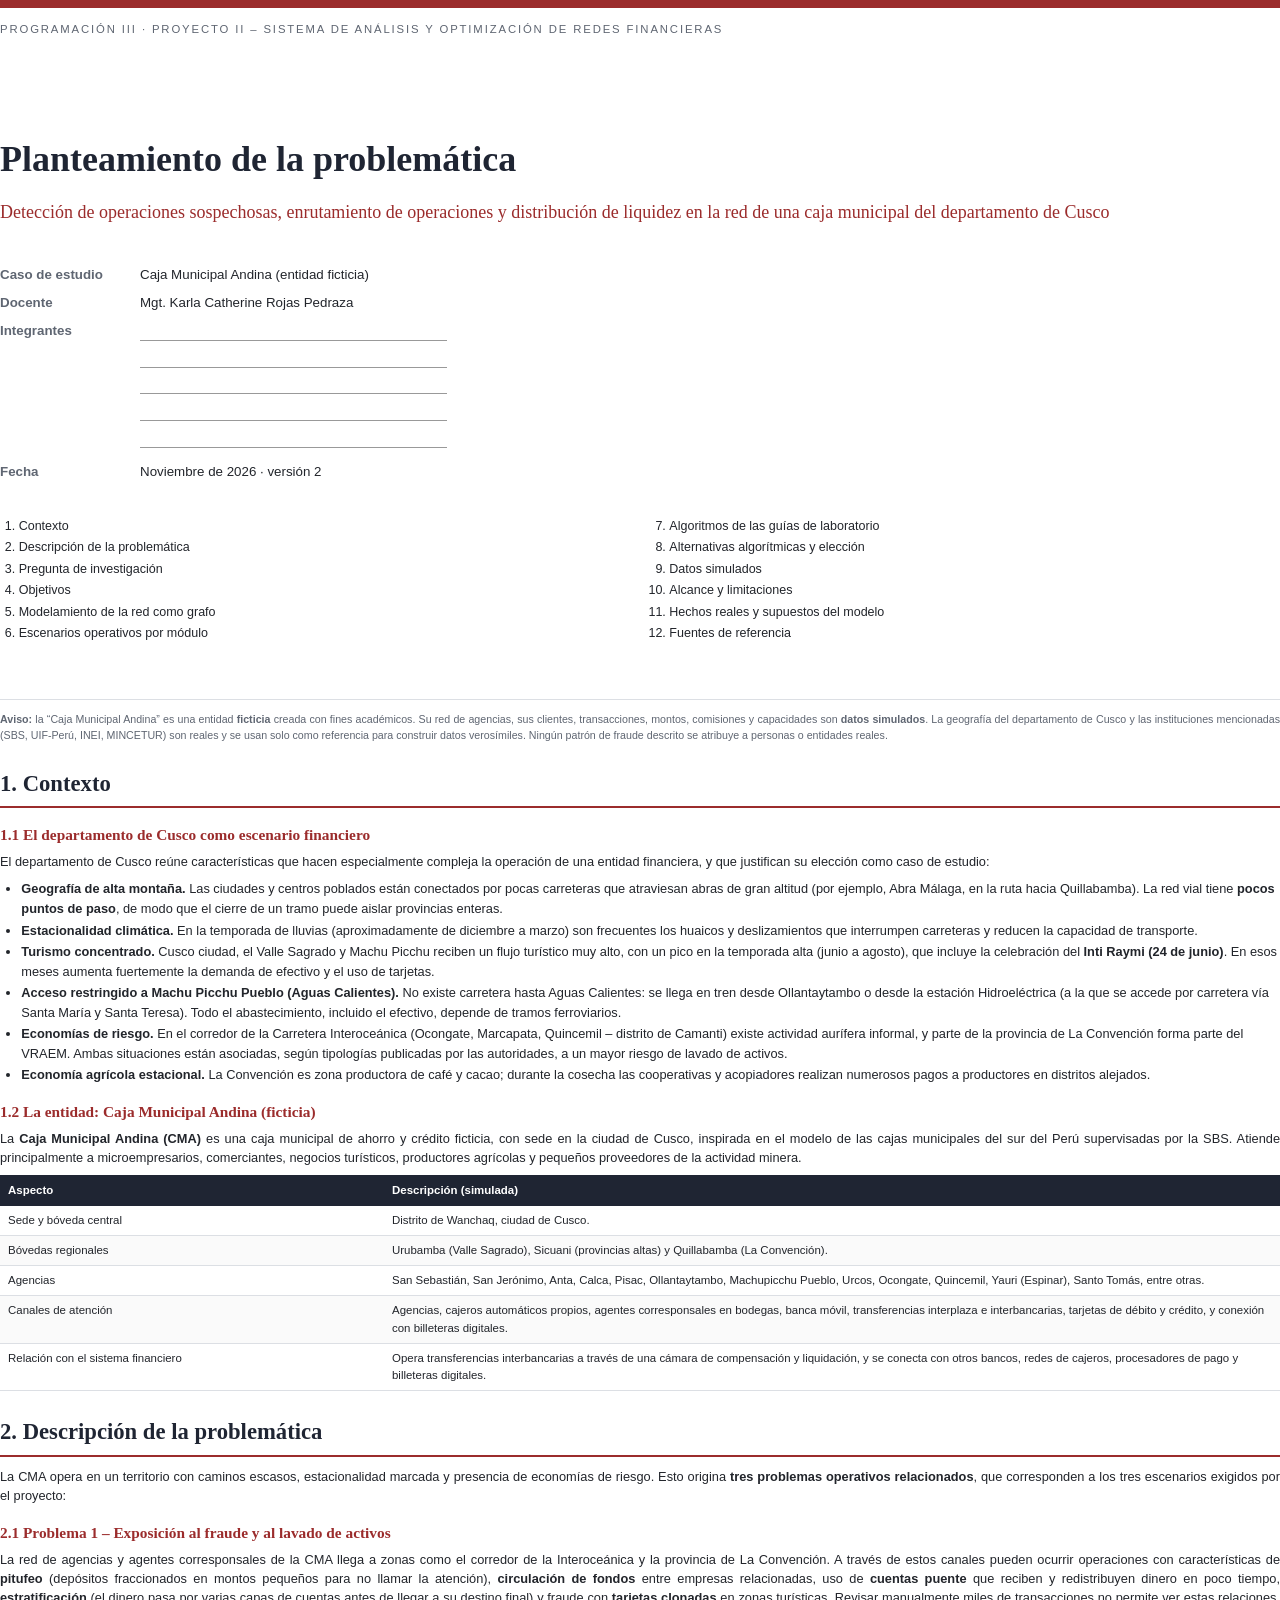
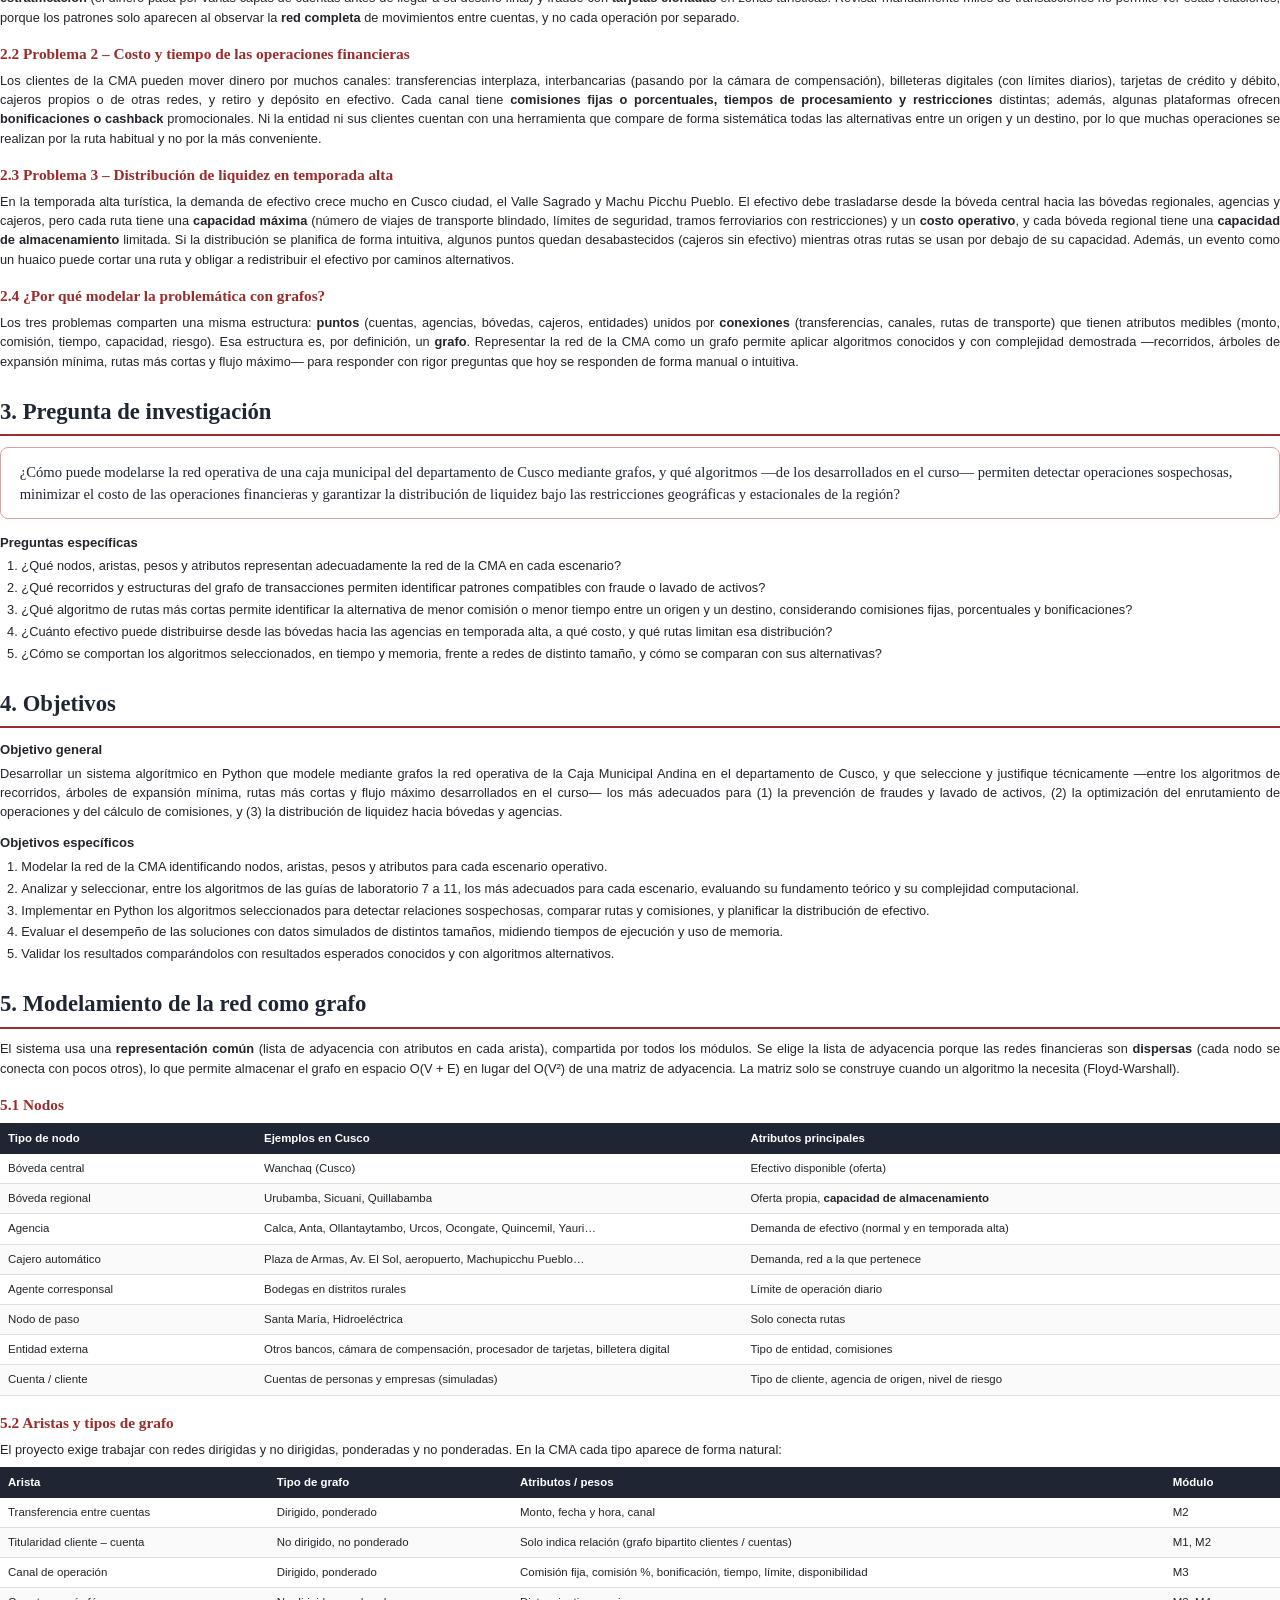
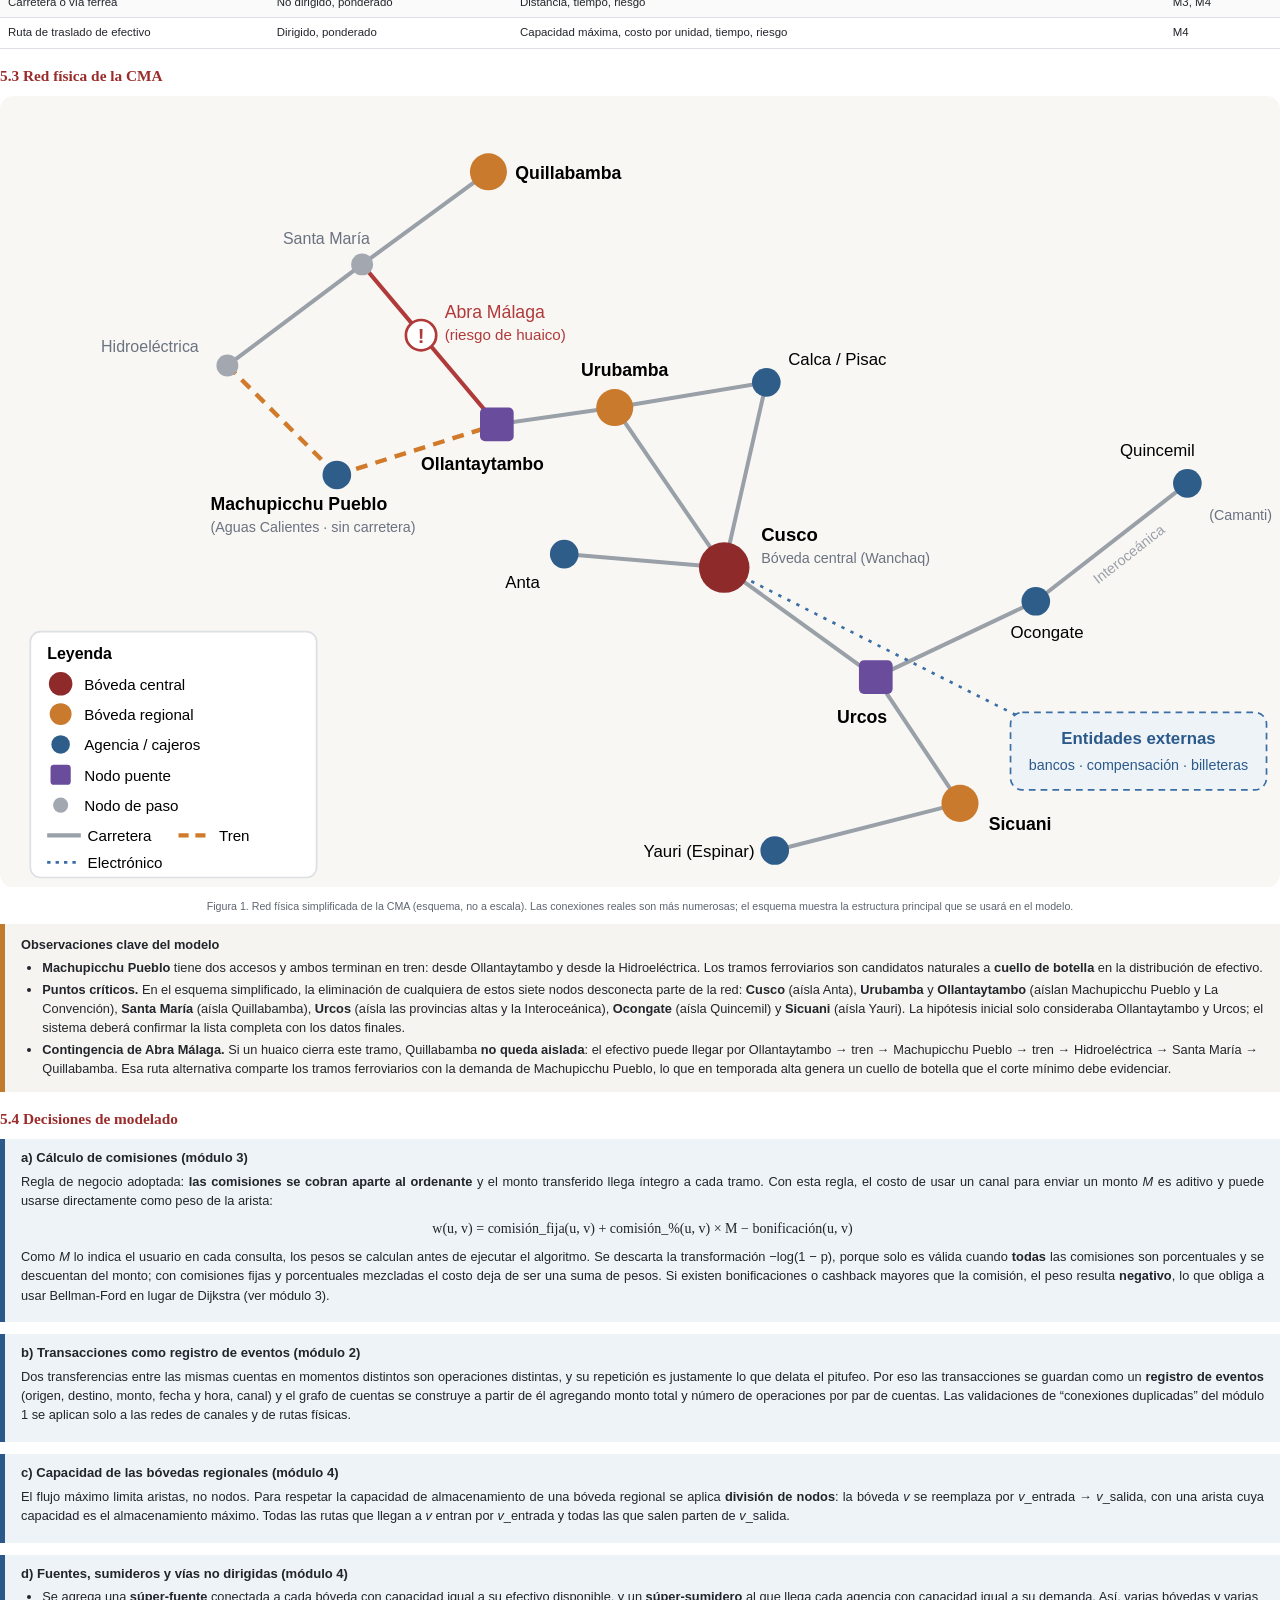
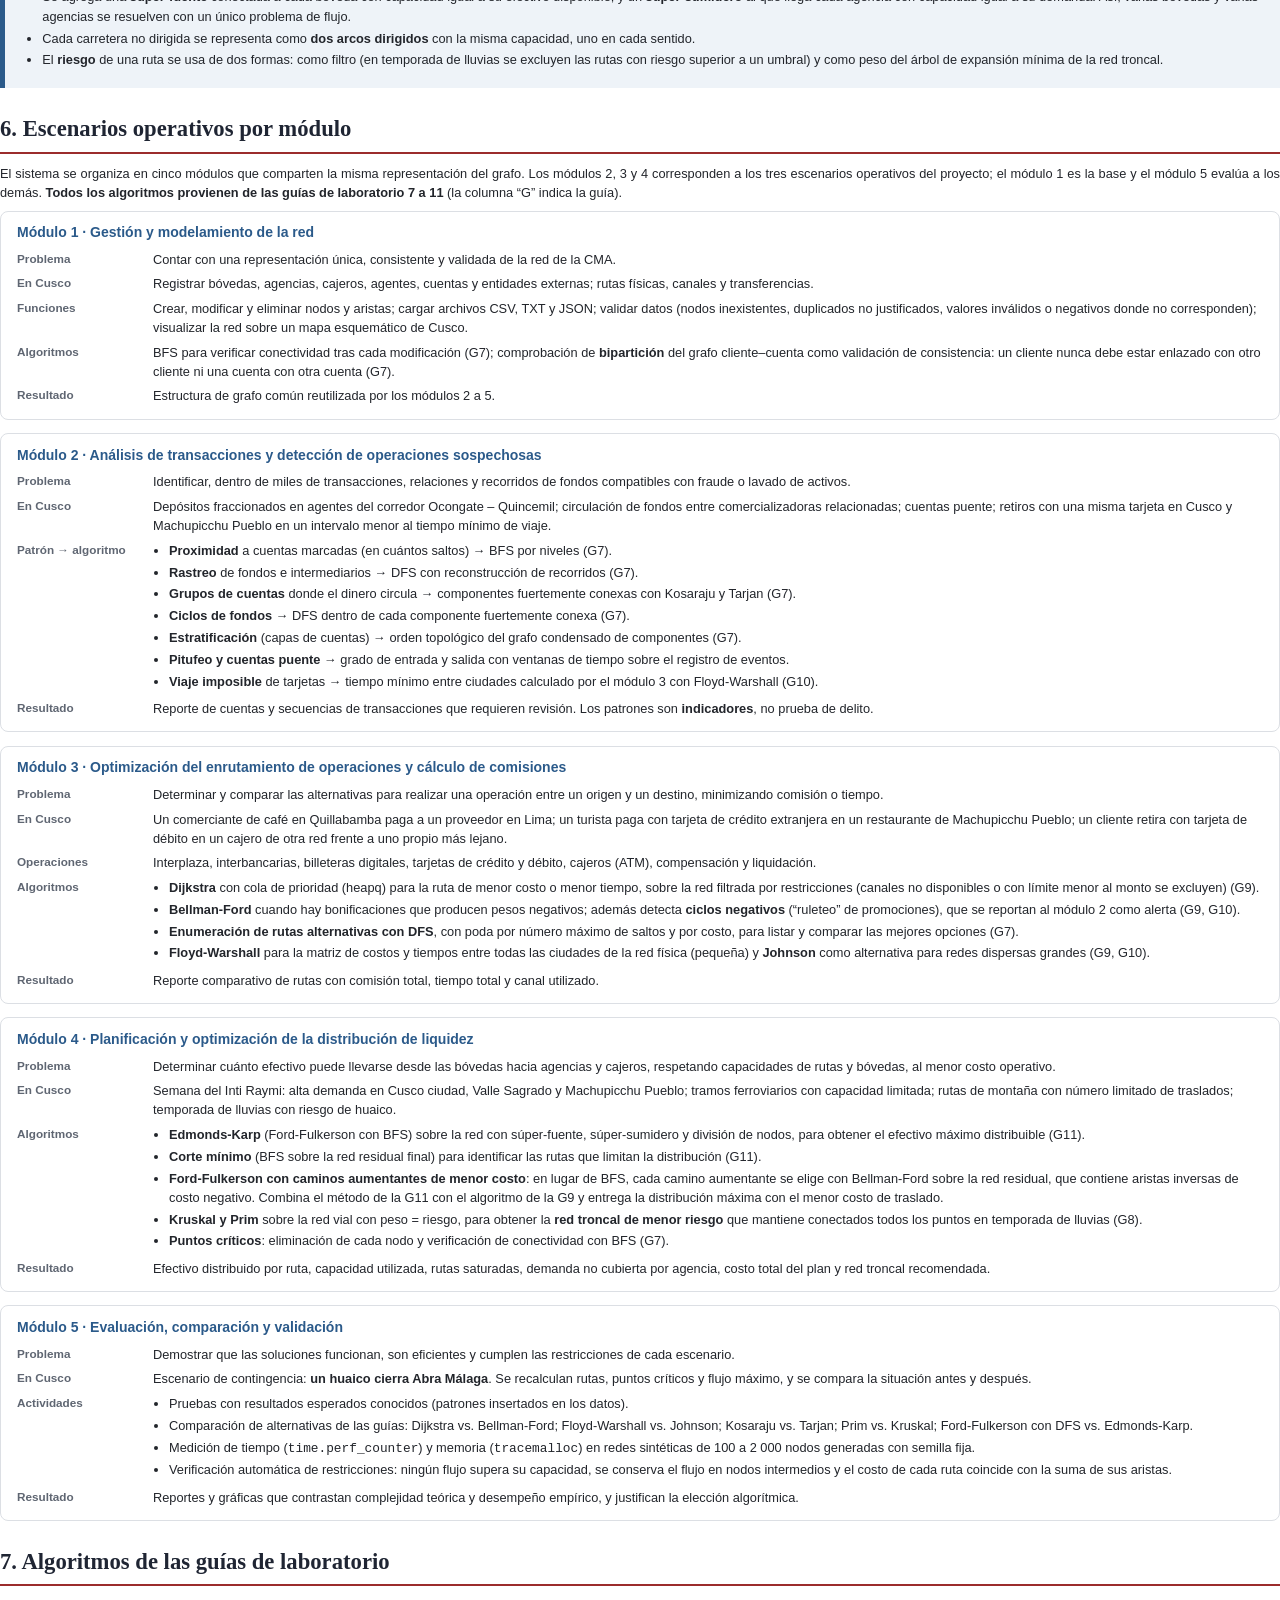
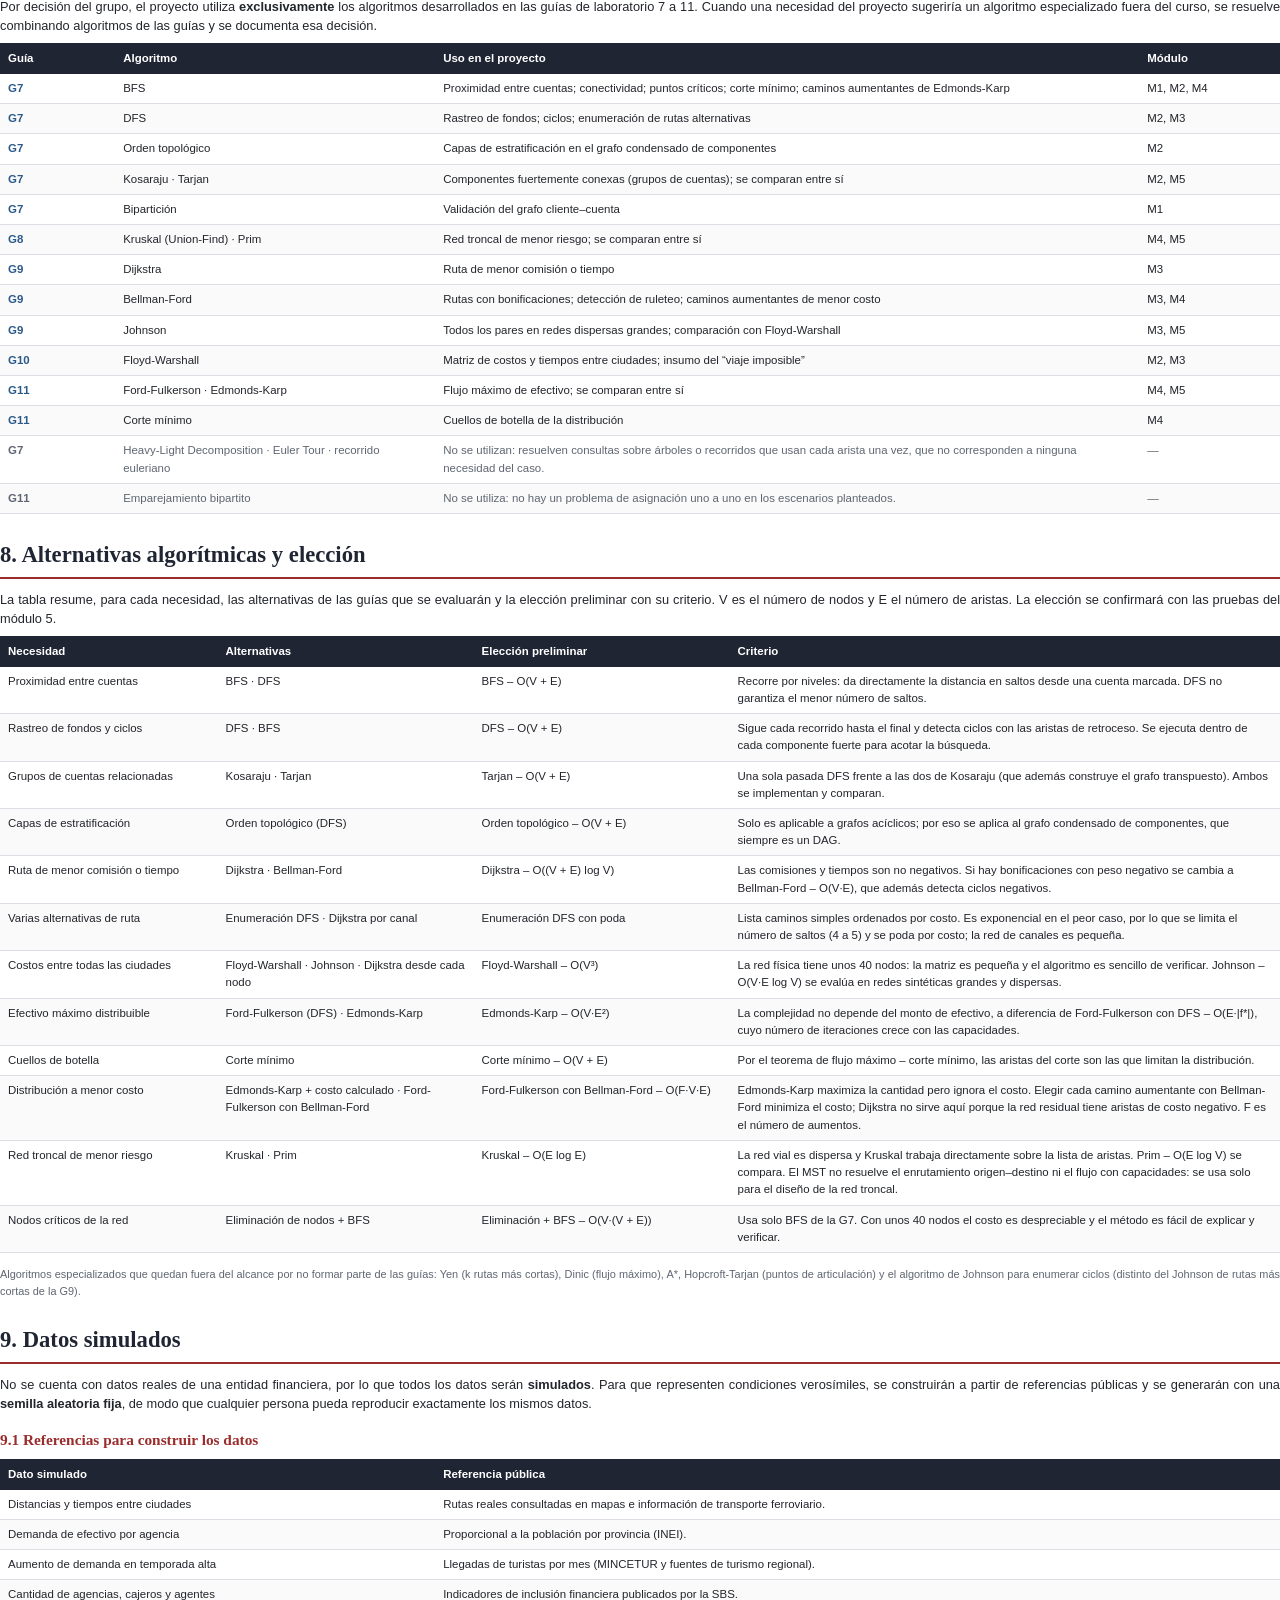
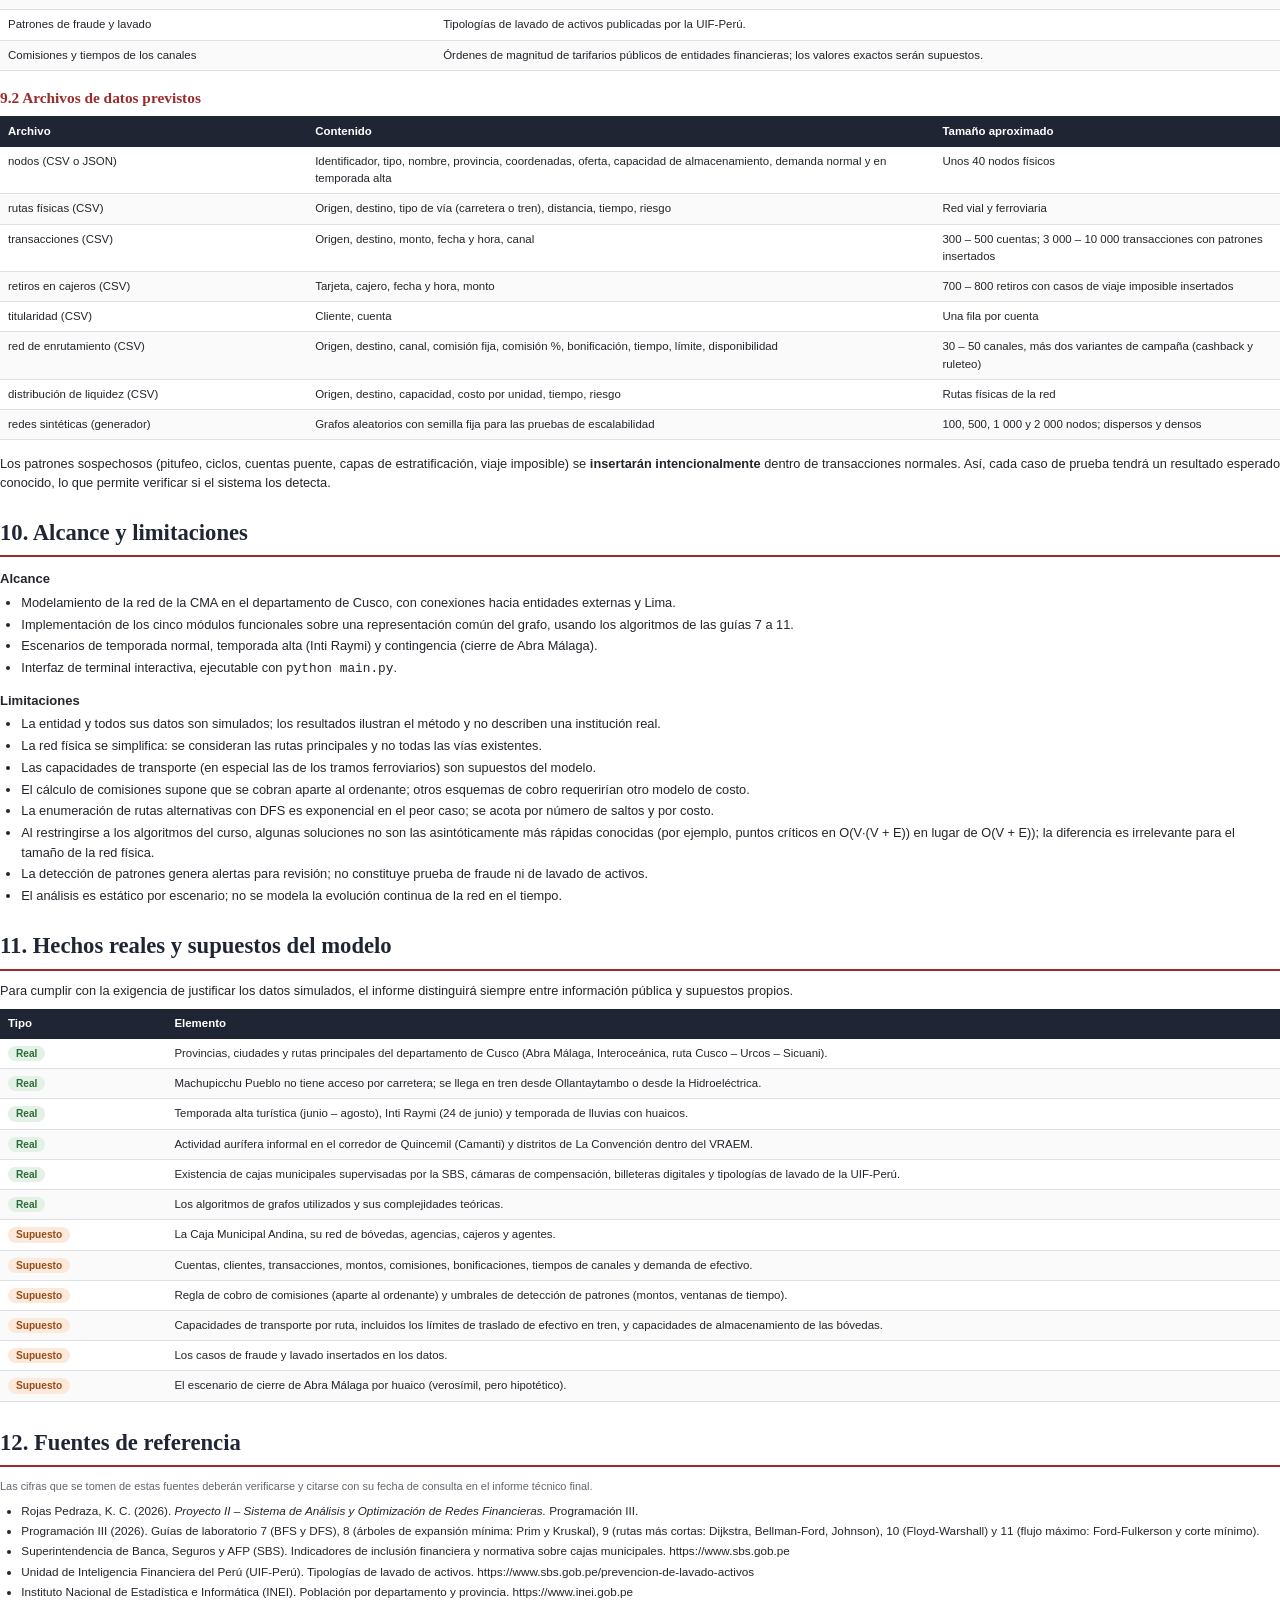
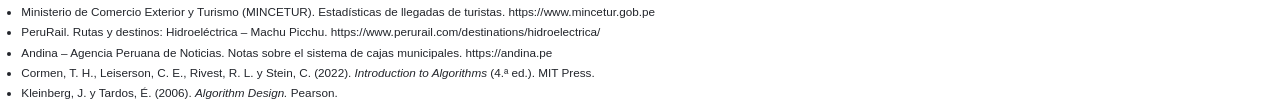
<file: docs/problematica/problematica.html>
<!DOCTYPE html>
<html lang="es">
<head>
<meta charset="utf-8">
<title>Planteamiento de la problemática – Caja Municipal Andina</title>
<style>
  @page {
    size: A4;
    margin: 20mm 18mm 18mm 18mm;
    @top-right {
      content: "Proyecto II – Redes Financieras · Caja Municipal Andina (ficticia)";
      font-family: "Segoe UI", Arial, sans-serif; font-size: 7.5pt; color: #8a8f98;
    }
    @bottom-center {
      content: counter(page);
      font-family: "Segoe UI", Arial, sans-serif; font-size: 8pt; color: #8a8f98;
    }
  }
  @page :first {
    @top-right { content: none; }
  }
  :root {
    --accent: #9b2c2c;
    --navy: #1f2533;
    --blue: #2b5a8a;
    --ink: #22252b;
    --muted: #5f6672;
    --line: #dcdfe4;
    --soft: #f6f4f0;
  }
  * { box-sizing: border-box; }
  html { -webkit-print-color-adjust: exact; print-color-adjust: exact; }
  body {
    font-family: "Segoe UI", Calibri, Arial, sans-serif;
    font-size: 9.6pt; line-height: 1.5; color: var(--ink); margin: 0;
  }
  h1, h2, h3 { font-family: Georgia, "Times New Roman", serif; color: var(--navy); }
  h2 {
    font-size: 17pt; margin: 18pt 0 8pt; padding-bottom: 4pt;
    border-bottom: 1.6pt solid var(--accent); break-after: avoid;
  }
  h3 { font-size: 11.5pt; color: var(--accent); margin: 12pt 0 4pt; break-after: avoid; }
  h4 { font-size: 9.8pt; margin: 9pt 0 3pt; break-after: avoid; }
  p { margin: 0 0 6pt; text-align: justify; }
  ul, ol { margin: 2pt 0 7pt; padding-left: 16pt; }
  li { margin-bottom: 2pt; }
  .page-break { break-before: page; }

  /* Portada */
  .cover-bar { height: 6pt; background: var(--accent); margin-bottom: 10pt; }
  .kicker { font-size: 8.5pt; letter-spacing: 1.4pt; color: var(--muted); text-transform: uppercase; }
  .cover-title { font-size: 27pt; margin: 70pt 0 10pt; color: var(--navy); }
  .cover-sub { font-family: Georgia, serif; font-size: 13.5pt; color: var(--accent); line-height: 1.45; margin-bottom: 30pt; }
  .meta { display: grid; grid-template-columns: 105pt 1fr; row-gap: 6pt; font-size: 10pt; margin-bottom: 26pt; }
  .meta .k { color: var(--muted); font-weight: 600; }
  .blank { border-bottom: 0.8pt solid #999; height: 15pt; width: 230pt; margin-bottom: 5pt; }
  .toc { columns: 2; column-gap: 30pt; font-size: 9.4pt; margin: 0; padding-left: 14pt; }
  .toc li { break-inside: avoid; }
  .notice {
    margin-top: 40pt; border-top: 0.8pt solid var(--line); padding-top: 8pt;
    font-size: 8pt; color: var(--muted); text-align: justify;
  }

  /* Tablas */
  table { width: 100%; border-collapse: collapse; margin: 5pt 0 10pt; font-size: 8.6pt; }
  thead { display: table-header-group; }
  th { background: var(--navy); color: #fff; text-align: left; font-weight: 600; padding: 5pt 6pt; }
  td { padding: 4.5pt 6pt; border-bottom: 0.6pt solid var(--line); vertical-align: top; }
  tr { break-inside: avoid; }
  tbody tr:nth-child(even) td { background: #fafafa; }
  .tag { display: inline-block; padding: 0 6pt; border-radius: 8pt; font-size: 7.6pt; font-weight: 600; }
  .real { background: #e3f1e6; color: #2f6b3a; }
  .sup  { background: #fbe9dc; color: #9a4b16; }
  .g { font-weight: 600; color: var(--blue); white-space: nowrap; }
  .no { color: var(--muted); }

  /* Recuadros */
  .question {
    border: 1pt solid #d9a3a3; border-radius: 6pt; padding: 10pt 14pt; margin: 6pt 0 10pt;
    font-family: Georgia, serif; font-size: 11pt; color: var(--navy); line-height: 1.5;
    break-inside: avoid;
  }
  .refs { font-size: 8.8pt; }
  .callout {
    background: var(--soft); border-left: 4pt solid #c27a2c; padding: 8pt 12pt; margin: 8pt 0 10pt;
    break-inside: avoid;
  }
  .callout p:last-child, .callout ul:last-child { margin-bottom: 0; }
  .callout-title { font-weight: 700; margin-bottom: 3pt; }
  .rule {
    background: #eef3f8; border-left: 4pt solid var(--blue); padding: 7pt 12pt; margin: 6pt 0 9pt;
    break-inside: avoid;
  }
  .formula {
    font-family: Cambria, Georgia, serif; font-size: 10.5pt; text-align: center; margin: 4pt 0 6pt;
  }
  .card {
    border: 0.8pt solid var(--line); border-radius: 6pt; padding: 8pt 12pt 6pt; margin: 0 0 10pt;
    break-inside: avoid;
  }
  .card h4 { color: var(--blue); font-size: 10.5pt; margin: 0 0 5pt; }
  .card .row { display: grid; grid-template-columns: 92pt 1fr; column-gap: 10pt; margin-bottom: 4pt; }
  .card .row > div:first-child { color: var(--muted); font-weight: 600; font-size: 8.8pt; }
  .card ul { margin: 0; padding-left: 12pt; }
  figure { margin: 6pt 0 8pt; break-inside: avoid; }
  figcaption { font-size: 8pt; color: var(--muted); text-align: center; margin-top: 4pt; }
  .small { font-size: 8.2pt; color: var(--muted); }
</style>
</head>
<body>

<!-- ====================== PORTADA ====================== -->
<div class="cover-bar"></div>
<div class="kicker">Programación III · Proyecto II – Sistema de Análisis y Optimización de Redes Financieras</div>

<h1 class="cover-title">Planteamiento de la problemática</h1>
<div class="cover-sub">Detección de operaciones sospechosas, enrutamiento de operaciones y distribución de liquidez en la red de una caja municipal del departamento de Cusco</div>

<div class="meta">
  <div class="k">Caso de estudio</div><div>Caja Municipal Andina (entidad ficticia)</div>
  <div class="k">Docente</div><div>Mgt. Karla Catherine Rojas Pedraza</div>
  <div class="k">Integrantes</div>
  <div><div class="blank"></div><div class="blank"></div><div class="blank"></div><div class="blank"></div><div class="blank"></div></div>
  <div class="k">Fecha</div><div>Noviembre de 2026 · versión 2</div>
</div>

<ol class="toc">
  <li>Contexto</li>
  <li>Descripción de la problemática</li>
  <li>Pregunta de investigación</li>
  <li>Objetivos</li>
  <li>Modelamiento de la red como grafo</li>
  <li>Escenarios operativos por módulo</li>
  <li>Algoritmos de las guías de laboratorio</li>
  <li>Alternativas algorítmicas y elección</li>
  <li>Datos simulados</li>
  <li>Alcance y limitaciones</li>
  <li>Hechos reales y supuestos del modelo</li>
  <li>Fuentes de referencia</li>
</ol>

<div class="notice">
  <b>Aviso:</b> la “Caja Municipal Andina” es una entidad <b>ficticia</b> creada con fines académicos. Su red de agencias, sus clientes, transacciones, montos, comisiones y capacidades son <b>datos simulados</b>. La geografía del departamento de Cusco y las instituciones mencionadas (SBS, UIF-Perú, INEI, MINCETUR) son reales y se usan solo como referencia para construir datos verosímiles. Ningún patrón de fraude descrito se atribuye a personas o entidades reales.
</div>

<!-- ====================== 1. CONTEXTO ====================== -->
<h2 class="page-break">1. Contexto</h2>
<h3>1.1 El departamento de Cusco como escenario financiero</h3>
<p>El departamento de Cusco reúne características que hacen especialmente compleja la operación de una entidad financiera, y que justifican su elección como caso de estudio:</p>
<ul>
  <li><b>Geografía de alta montaña.</b> Las ciudades y centros poblados están conectados por pocas carreteras que atraviesan abras de gran altitud (por ejemplo, Abra Málaga, en la ruta hacia Quillabamba). La red vial tiene <b>pocos puntos de paso</b>, de modo que el cierre de un tramo puede aislar provincias enteras.</li>
  <li><b>Estacionalidad climática.</b> En la temporada de lluvias (aproximadamente de diciembre a marzo) son frecuentes los huaicos y deslizamientos que interrumpen carreteras y reducen la capacidad de transporte.</li>
  <li><b>Turismo concentrado.</b> Cusco ciudad, el Valle Sagrado y Machu Picchu reciben un flujo turístico muy alto, con un pico en la temporada alta (junio a agosto), que incluye la celebración del <b>Inti Raymi (24 de junio)</b>. En esos meses aumenta fuertemente la demanda de efectivo y el uso de tarjetas.</li>
  <li><b>Acceso restringido a Machu Picchu Pueblo (Aguas Calientes).</b> No existe carretera hasta Aguas Calientes: se llega en tren desde Ollantaytambo o desde la estación Hidroeléctrica (a la que se accede por carretera vía Santa María y Santa Teresa). Todo el abastecimiento, incluido el efectivo, depende de tramos ferroviarios.</li>
  <li><b>Economías de riesgo.</b> En el corredor de la Carretera Interoceánica (Ocongate, Marcapata, Quincemil – distrito de Camanti) existe actividad aurífera informal, y parte de la provincia de La Convención forma parte del VRAEM. Ambas situaciones están asociadas, según tipologías publicadas por las autoridades, a un mayor riesgo de lavado de activos.</li>
  <li><b>Economía agrícola estacional.</b> La Convención es zona productora de café y cacao; durante la cosecha las cooperativas y acopiadores realizan numerosos pagos a productores en distritos alejados.</li>
</ul>

<h3>1.2 La entidad: Caja Municipal Andina (ficticia)</h3>
<p>La <b>Caja Municipal Andina (CMA)</b> es una caja municipal de ahorro y crédito ficticia, con sede en la ciudad de Cusco, inspirada en el modelo de las cajas municipales del sur del Perú supervisadas por la SBS. Atiende principalmente a microempresarios, comerciantes, negocios turísticos, productores agrícolas y pequeños proveedores de la actividad minera.</p>
<table>
  <thead><tr><th style="width:30%">Aspecto</th><th>Descripción (simulada)</th></tr></thead>
  <tbody>
    <tr><td>Sede y bóveda central</td><td>Distrito de Wanchaq, ciudad de Cusco.</td></tr>
    <tr><td>Bóvedas regionales</td><td>Urubamba (Valle Sagrado), Sicuani (provincias altas) y Quillabamba (La Convención).</td></tr>
    <tr><td>Agencias</td><td>San Sebastián, San Jerónimo, Anta, Calca, Pisac, Ollantaytambo, Machupicchu Pueblo, Urcos, Ocongate, Quincemil, Yauri (Espinar), Santo Tomás, entre otras.</td></tr>
    <tr><td>Canales de atención</td><td>Agencias, cajeros automáticos propios, agentes corresponsales en bodegas, banca móvil, transferencias interplaza e interbancarias, tarjetas de débito y crédito, y conexión con billeteras digitales.</td></tr>
    <tr><td>Relación con el sistema financiero</td><td>Opera transferencias interbancarias a través de una cámara de compensación y liquidación, y se conecta con otros bancos, redes de cajeros, procesadores de pago y billeteras digitales.</td></tr>
  </tbody>
</table>

<!-- ====================== 2. PROBLEMÁTICA ====================== -->
<h2>2. Descripción de la problemática</h2>
<p>La CMA opera en un territorio con caminos escasos, estacionalidad marcada y presencia de economías de riesgo. Esto origina <b>tres problemas operativos relacionados</b>, que corresponden a los tres escenarios exigidos por el proyecto:</p>

<h3>2.1 Problema 1 – Exposición al fraude y al lavado de activos</h3>
<p>La red de agencias y agentes corresponsales de la CMA llega a zonas como el corredor de la Interoceánica y la provincia de La Convención. A través de estos canales pueden ocurrir operaciones con características de <b>pitufeo</b> (depósitos fraccionados en montos pequeños para no llamar la atención), <b>circulación de fondos</b> entre empresas relacionadas, uso de <b>cuentas puente</b> que reciben y redistribuyen dinero en poco tiempo, <b>estratificación</b> (el dinero pasa por varias capas de cuentas antes de llegar a su destino final) y fraude con <b>tarjetas clonadas</b> en zonas turísticas. Revisar manualmente miles de transacciones no permite ver estas relaciones, porque los patrones solo aparecen al observar la <b>red completa</b> de movimientos entre cuentas, y no cada operación por separado.</p>

<h3>2.2 Problema 2 – Costo y tiempo de las operaciones financieras</h3>
<p>Los clientes de la CMA pueden mover dinero por muchos canales: transferencias interplaza, interbancarias (pasando por la cámara de compensación), billeteras digitales (con límites diarios), tarjetas de crédito y débito, cajeros propios o de otras redes, y retiro y depósito en efectivo. Cada canal tiene <b>comisiones fijas o porcentuales, tiempos de procesamiento y restricciones</b> distintas; además, algunas plataformas ofrecen <b>bonificaciones o cashback</b> promocionales. Ni la entidad ni sus clientes cuentan con una herramienta que compare de forma sistemática todas las alternativas entre un origen y un destino, por lo que muchas operaciones se realizan por la ruta habitual y no por la más conveniente.</p>

<h3>2.3 Problema 3 – Distribución de liquidez en temporada alta</h3>
<p>En la temporada alta turística, la demanda de efectivo crece mucho en Cusco ciudad, el Valle Sagrado y Machu Picchu Pueblo. El efectivo debe trasladarse desde la bóveda central hacia las bóvedas regionales, agencias y cajeros, pero cada ruta tiene una <b>capacidad máxima</b> (número de viajes de transporte blindado, límites de seguridad, tramos ferroviarios con restricciones) y un <b>costo operativo</b>, y cada bóveda regional tiene una <b>capacidad de almacenamiento</b> limitada. Si la distribución se planifica de forma intuitiva, algunos puntos quedan desabastecidos (cajeros sin efectivo) mientras otras rutas se usan por debajo de su capacidad. Además, un evento como un huaico puede cortar una ruta y obligar a redistribuir el efectivo por caminos alternativos.</p>

<h3>2.4 ¿Por qué modelar la problemática con grafos?</h3>
<p>Los tres problemas comparten una misma estructura: <b>puntos</b> (cuentas, agencias, bóvedas, cajeros, entidades) unidos por <b>conexiones</b> (transferencias, canales, rutas de transporte) que tienen atributos medibles (monto, comisión, tiempo, capacidad, riesgo). Esa estructura es, por definición, un <b>grafo</b>. Representar la red de la CMA como un grafo permite aplicar algoritmos conocidos y con complejidad demostrada —recorridos, árboles de expansión mínima, rutas más cortas y flujo máximo— para responder con rigor preguntas que hoy se responden de forma manual o intuitiva.</p>

<!-- ====================== 3. PREGUNTA ====================== -->
<h2>3. Pregunta de investigación</h2>
<div class="question">¿Cómo puede modelarse la red operativa de una caja municipal del departamento de Cusco mediante grafos, y qué algoritmos —de los desarrollados en el curso— permiten detectar operaciones sospechosas, minimizar el costo de las operaciones financieras y garantizar la distribución de liquidez bajo las restricciones geográficas y estacionales de la región?</div>
<h4>Preguntas específicas</h4>
<ol>
  <li>¿Qué nodos, aristas, pesos y atributos representan adecuadamente la red de la CMA en cada escenario?</li>
  <li>¿Qué recorridos y estructuras del grafo de transacciones permiten identificar patrones compatibles con fraude o lavado de activos?</li>
  <li>¿Qué algoritmo de rutas más cortas permite identificar la alternativa de menor comisión o menor tiempo entre un origen y un destino, considerando comisiones fijas, porcentuales y bonificaciones?</li>
  <li>¿Cuánto efectivo puede distribuirse desde las bóvedas hacia las agencias en temporada alta, a qué costo, y qué rutas limitan esa distribución?</li>
  <li>¿Cómo se comportan los algoritmos seleccionados, en tiempo y memoria, frente a redes de distinto tamaño, y cómo se comparan con sus alternativas?</li>
</ol>

<!-- ====================== 4. OBJETIVOS ====================== -->
<h2>4. Objetivos</h2>
<h4>Objetivo general</h4>
<p>Desarrollar un sistema algorítmico en Python que modele mediante grafos la red operativa de la Caja Municipal Andina en el departamento de Cusco, y que seleccione y justifique técnicamente —entre los algoritmos de recorridos, árboles de expansión mínima, rutas más cortas y flujo máximo desarrollados en el curso— los más adecuados para (1) la prevención de fraudes y lavado de activos, (2) la optimización del enrutamiento de operaciones y del cálculo de comisiones, y (3) la distribución de liquidez hacia bóvedas y agencias.</p>
<h4>Objetivos específicos</h4>
<ol>
  <li>Modelar la red de la CMA identificando nodos, aristas, pesos y atributos para cada escenario operativo.</li>
  <li>Analizar y seleccionar, entre los algoritmos de las guías de laboratorio 7 a 11, los más adecuados para cada escenario, evaluando su fundamento teórico y su complejidad computacional.</li>
  <li>Implementar en Python los algoritmos seleccionados para detectar relaciones sospechosas, comparar rutas y comisiones, y planificar la distribución de efectivo.</li>
  <li>Evaluar el desempeño de las soluciones con datos simulados de distintos tamaños, midiendo tiempos de ejecución y uso de memoria.</li>
  <li>Validar los resultados comparándolos con resultados esperados conocidos y con algoritmos alternativos.</li>
</ol>

<!-- ====================== 5. MODELAMIENTO ====================== -->
<h2>5. Modelamiento de la red como grafo</h2>
<p>El sistema usa una <b>representación común</b> (lista de adyacencia con atributos en cada arista), compartida por todos los módulos. Se elige la lista de adyacencia porque las redes financieras son <b>dispersas</b> (cada nodo se conecta con pocos otros), lo que permite almacenar el grafo en espacio O(V + E) en lugar del O(V²) de una matriz de adyacencia. La matriz solo se construye cuando un algoritmo la necesita (Floyd-Warshall).</p>

<h3>5.1 Nodos</h3>
<table>
  <thead><tr><th style="width:20%">Tipo de nodo</th><th style="width:38%">Ejemplos en Cusco</th><th>Atributos principales</th></tr></thead>
  <tbody>
    <tr><td>Bóveda central</td><td>Wanchaq (Cusco)</td><td>Efectivo disponible (oferta)</td></tr>
    <tr><td>Bóveda regional</td><td>Urubamba, Sicuani, Quillabamba</td><td>Oferta propia, <b>capacidad de almacenamiento</b></td></tr>
    <tr><td>Agencia</td><td>Calca, Anta, Ollantaytambo, Urcos, Ocongate, Quincemil, Yauri…</td><td>Demanda de efectivo (normal y en temporada alta)</td></tr>
    <tr><td>Cajero automático</td><td>Plaza de Armas, Av. El Sol, aeropuerto, Machupicchu Pueblo…</td><td>Demanda, red a la que pertenece</td></tr>
    <tr><td>Agente corresponsal</td><td>Bodegas en distritos rurales</td><td>Límite de operación diario</td></tr>
    <tr><td>Nodo de paso</td><td>Santa María, Hidroeléctrica</td><td>Solo conecta rutas</td></tr>
    <tr><td>Entidad externa</td><td>Otros bancos, cámara de compensación, procesador de tarjetas, billetera digital</td><td>Tipo de entidad, comisiones</td></tr>
    <tr><td>Cuenta / cliente</td><td>Cuentas de personas y empresas (simuladas)</td><td>Tipo de cliente, agencia de origen, nivel de riesgo</td></tr>
  </tbody>
</table>

<h3>5.2 Aristas y tipos de grafo</h3>
<p>El proyecto exige trabajar con redes dirigidas y no dirigidas, ponderadas y no ponderadas. En la CMA cada tipo aparece de forma natural:</p>
<table>
  <thead><tr><th style="width:21%">Arista</th><th style="width:19%">Tipo de grafo</th><th>Atributos / pesos</th><th style="width:9%">Módulo</th></tr></thead>
  <tbody>
    <tr><td>Transferencia entre cuentas</td><td>Dirigido, ponderado</td><td>Monto, fecha y hora, canal</td><td>M2</td></tr>
    <tr><td>Titularidad cliente – cuenta</td><td>No dirigido, no ponderado</td><td>Solo indica relación (grafo bipartito clientes / cuentas)</td><td>M1, M2</td></tr>
    <tr><td>Canal de operación</td><td>Dirigido, ponderado</td><td>Comisión fija, comisión %, bonificación, tiempo, límite, disponibilidad</td><td>M3</td></tr>
    <tr><td>Carretera o vía férrea</td><td>No dirigido, ponderado</td><td>Distancia, tiempo, riesgo</td><td>M3, M4</td></tr>
    <tr><td>Ruta de traslado de efectivo</td><td>Dirigido, ponderado</td><td>Capacidad máxima, costo por unidad, tiempo, riesgo</td><td>M4</td></tr>
  </tbody>
</table>

<h3>5.3 Red física de la CMA</h3>
<figure>
<svg viewBox="0 0 760 470" width="100%" xmlns="http://www.w3.org/2000/svg" font-family="Segoe UI, Arial, sans-serif">
  <rect x="0" y="0" width="760" height="470" rx="8" fill="#f8f7f4"/>
  <!-- carreteras -->
  <g stroke="#9aa0a8" stroke-width="2.4" fill="none">
    <line x1="290" y1="45" x2="215" y2="100"/>   <!-- Quillabamba - Santa María -->
    <line x1="215" y1="100" x2="135" y2="160"/>  <!-- Santa María - Hidroeléctrica -->
    <line x1="295" y1="195" x2="365" y2="185"/>  <!-- Ollantaytambo - Urubamba -->
    <line x1="365" y1="185" x2="455" y2="170"/>  <!-- Urubamba - Calca -->
    <line x1="365" y1="185" x2="430" y2="280"/>  <!-- Urubamba - Cusco -->
    <line x1="455" y1="170" x2="430" y2="280"/>  <!-- Calca - Cusco -->
    <line x1="430" y1="280" x2="335" y2="272"/>  <!-- Cusco - Anta -->
    <line x1="430" y1="280" x2="520" y2="345"/>  <!-- Cusco - Urcos -->
    <line x1="520" y1="345" x2="615" y2="300"/>  <!-- Urcos - Ocongate -->
    <line x1="615" y1="300" x2="705" y2="230"/>  <!-- Ocongate - Quincemil -->
    <line x1="520" y1="345" x2="570" y2="420"/>  <!-- Urcos - Sicuani -->
    <line x1="570" y1="420" x2="460" y2="448"/>  <!-- Sicuani - Yauri -->
  </g>
  <!-- Abra Málaga -->
  <line x1="215" y1="100" x2="295" y2="195" stroke="#b03a3a" stroke-width="2.4"/>
  <circle cx="250" cy="142" r="9" fill="#fff" stroke="#b03a3a" stroke-width="1.6"/>
  <text x="250" y="146.5" text-anchor="middle" font-size="12" font-weight="700" fill="#b03a3a">!</text>
  <text x="264" y="132" font-size="10.5" fill="#b03a3a">Abra Málaga</text>
  <text x="264" y="145" font-size="9" fill="#b03a3a">(riesgo de huaico)</text>
  <!-- tren -->
  <g stroke="#d07a2a" stroke-width="2.6" stroke-dasharray="7 5" fill="none">
    <line x1="135" y1="160" x2="200" y2="225"/>  <!-- Hidroeléctrica - MP -->
    <line x1="200" y1="225" x2="295" y2="195"/>  <!-- MP - Ollantaytambo -->
  </g>
  <!-- electrónico -->
  <line x1="430" y1="280" x2="612" y2="372" stroke="#3a6ea5" stroke-width="1.6" stroke-dasharray="2 4"/>
  <rect x="600" y="366" width="152" height="46" rx="7" fill="#eef3f8" stroke="#3a6ea5" stroke-dasharray="4 3"/>
  <text x="676" y="385" text-anchor="middle" font-size="10" font-weight="600" fill="#2b5a8a">Entidades externas</text>
  <text x="676" y="400" text-anchor="middle" font-size="8.5" fill="#2b5a8a">bancos · compensación · billeteras</text>

  <!-- nodos de paso -->
  <circle cx="215" cy="100" r="6.5" fill="#a3a8b0"/>
  <text x="168" y="88" font-size="9.5" fill="#6b7280">Santa María</text>
  <circle cx="135" cy="160" r="6.5" fill="#a3a8b0"/>
  <text x="60" y="152" font-size="9.5" fill="#6b7280">Hidroeléctrica</text>
  <!-- bóvedas regionales -->
  <circle cx="290" cy="45" r="11" fill="#c97a2c"/>
  <text x="306" y="49" font-size="10.5" font-weight="700">Quillabamba</text>
  <circle cx="365" cy="185" r="11" fill="#c97a2c"/>
  <text x="345" y="166" font-size="10.5" font-weight="700">Urubamba</text>
  <circle cx="570" cy="420" r="11" fill="#c97a2c"/>
  <text x="587" y="436" font-size="10.5" font-weight="700">Sicuani</text>
  <!-- bóveda central -->
  <circle cx="430" cy="280" r="15" fill="#8e2a2a"/>
  <text x="452" y="264" font-size="11" font-weight="700">Cusco</text>
  <text x="452" y="277" font-size="8.5" fill="#6b7280">Bóveda central (Wanchaq)</text>
  <!-- nodos puente -->
  <rect x="285" y="185" width="20" height="20" rx="3" fill="#6a4c9c"/>
  <text x="250" y="222" font-size="10.5" font-weight="700">Ollantaytambo</text>
  <rect x="510" y="335" width="20" height="20" rx="3" fill="#6a4c9c"/>
  <text x="497" y="372" font-size="10.5" font-weight="700">Urcos</text>
  <!-- agencias -->
  <g fill="#2f5d8a">
    <circle cx="200" cy="225" r="8.5"/><circle cx="455" cy="170" r="8.5"/><circle cx="335" cy="272" r="8.5"/>
    <circle cx="615" cy="300" r="8.5"/><circle cx="705" cy="230" r="8.5"/><circle cx="460" cy="448" r="8.5"/>
  </g>
  <text x="125" y="246" font-size="10.5" font-weight="700">Machupicchu Pueblo</text>
  <text x="125" y="259" font-size="8.5" fill="#6b7280">(Aguas Calientes · sin carretera)</text>
  <text x="468" y="160" font-size="10">Calca / Pisac</text>
  <text x="300" y="292" font-size="10">Anta</text>
  <text x="600" y="322" font-size="10">Ocongate</text>
  <text x="665" y="214" font-size="10">Quincemil</text>
  <text x="718" y="252" font-size="8.5" fill="#6b7280">(Camanti)</text>
  <text x="652" y="290" font-size="8.5" fill="#9aa0a8" transform="rotate(-38 652 290)">Interoceánica</text>
  <text x="448" y="452" font-size="10" text-anchor="end">Yauri (Espinar)</text>

  <!-- leyenda -->
  <g transform="translate(18,318)">
    <rect width="170" height="146" rx="6" fill="#fff" stroke="#dcdfe4"/>
    <text x="10" y="16" font-size="9.5" font-weight="700">Leyenda</text>
    <circle cx="18" cy="31" r="7" fill="#8e2a2a"/><text x="32" y="34.5" font-size="9">Bóveda central</text>
    <circle cx="18" cy="49" r="6.5" fill="#c97a2c"/><text x="32" y="52.5" font-size="9">Bóveda regional</text>
    <circle cx="18" cy="67" r="5.5" fill="#2f5d8a"/><text x="32" y="70.5" font-size="9">Agencia / cajeros</text>
    <rect x="12" y="79" width="12" height="12" rx="2" fill="#6a4c9c"/><text x="32" y="88.5" font-size="9">Nodo puente</text>
    <circle cx="18" cy="103" r="4.5" fill="#a3a8b0"/><text x="32" y="106.5" font-size="9">Nodo de paso</text>
    <line x1="10" y1="121" x2="30" y2="121" stroke="#9aa0a8" stroke-width="2.4"/><text x="34" y="124.5" font-size="9">Carretera</text>
    <line x1="88" y1="121" x2="108" y2="121" stroke="#d07a2a" stroke-width="2.6" stroke-dasharray="6 4"/><text x="112" y="124.5" font-size="9">Tren</text>
    <line x1="10" y1="137" x2="30" y2="137" stroke="#3a6ea5" stroke-width="1.6" stroke-dasharray="2 3"/><text x="34" y="140.5" font-size="9">Electrónico</text>
  </g>
</svg>
<figcaption>Figura 1. Red física simplificada de la CMA (esquema, no a escala). Las conexiones reales son más numerosas; el esquema muestra la estructura principal que se usará en el modelo.</figcaption>
</figure>

<div class="callout">
  <div class="callout-title">Observaciones clave del modelo</div>
  <ul>
    <li><b>Machupicchu Pueblo</b> tiene dos accesos y ambos terminan en tren: desde Ollantaytambo y desde la Hidroeléctrica. Los tramos ferroviarios son candidatos naturales a <b>cuello de botella</b> en la distribución de efectivo.</li>
    <li><b>Puntos críticos.</b> En el esquema simplificado, la eliminación de cualquiera de estos siete nodos desconecta parte de la red: <b>Cusco</b> (aísla Anta), <b>Urubamba</b> y <b>Ollantaytambo</b> (aíslan Machupicchu Pueblo y La Convención), <b>Santa María</b> (aísla Quillabamba), <b>Urcos</b> (aísla las provincias altas y la Interoceánica), <b>Ocongate</b> (aísla Quincemil) y <b>Sicuani</b> (aísla Yauri). La hipótesis inicial solo consideraba Ollantaytambo y Urcos; el sistema deberá confirmar la lista completa con los datos finales.</li>
    <li><b>Contingencia de Abra Málaga.</b> Si un huaico cierra este tramo, Quillabamba <b>no queda aislada</b>: el efectivo puede llegar por Ollantaytambo → tren → Machupicchu Pueblo → tren → Hidroeléctrica → Santa María → Quillabamba. Esa ruta alternativa comparte los tramos ferroviarios con la demanda de Machupicchu Pueblo, lo que en temporada alta genera un cuello de botella que el corte mínimo debe evidenciar.</li>
  </ul>
</div>

<h3>5.4 Decisiones de modelado</h3>
<div class="rule">
  <h4 style="margin-top:0">a) Cálculo de comisiones (módulo 3)</h4>
  <p>Regla de negocio adoptada: <b>las comisiones se cobran aparte al ordenante</b> y el monto transferido llega íntegro a cada tramo. Con esta regla, el costo de usar un canal para enviar un monto <i>M</i> es aditivo y puede usarse directamente como peso de la arista:</p>
  <div class="formula">w(u, v) = comisión_fija(u, v) + comisión_%(u, v) × M − bonificación(u, v)</div>
  <p>Como <i>M</i> lo indica el usuario en cada consulta, los pesos se calculan antes de ejecutar el algoritmo. Se descarta la transformación −log(1 − p), porque solo es válida cuando <b>todas</b> las comisiones son porcentuales y se descuentan del monto; con comisiones fijas y porcentuales mezcladas el costo deja de ser una suma de pesos. Si existen bonificaciones o cashback mayores que la comisión, el peso resulta <b>negativo</b>, lo que obliga a usar Bellman-Ford en lugar de Dijkstra (ver módulo 3).</p>
</div>
<div class="rule">
  <h4 style="margin-top:0">b) Transacciones como registro de eventos (módulo 2)</h4>
  <p>Dos transferencias entre las mismas cuentas en momentos distintos son operaciones distintas, y su repetición es justamente lo que delata el pitufeo. Por eso las transacciones se guardan como un <b>registro de eventos</b> (origen, destino, monto, fecha y hora, canal) y el grafo de cuentas se construye a partir de él agregando monto total y número de operaciones por par de cuentas. Las validaciones de “conexiones duplicadas” del módulo 1 se aplican solo a las redes de canales y de rutas físicas.</p>
</div>
<div class="rule">
  <h4 style="margin-top:0">c) Capacidad de las bóvedas regionales (módulo 4)</h4>
  <p>El flujo máximo limita aristas, no nodos. Para respetar la capacidad de almacenamiento de una bóveda regional se aplica <b>división de nodos</b>: la bóveda <i>v</i> se reemplaza por <i>v</i>_entrada → <i>v</i>_salida, con una arista cuya capacidad es el almacenamiento máximo. Todas las rutas que llegan a <i>v</i> entran por <i>v</i>_entrada y todas las que salen parten de <i>v</i>_salida.</p>
</div>
<div class="rule">
  <h4 style="margin-top:0">d) Fuentes, sumideros y vías no dirigidas (módulo 4)</h4>
  <ul>
    <li>Se agrega una <b>súper-fuente</b> conectada a cada bóveda con capacidad igual a su efectivo disponible, y un <b>súper-sumidero</b> al que llega cada agencia con capacidad igual a su demanda. Así, varias bóvedas y varias agencias se resuelven con un único problema de flujo.</li>
    <li>Cada carretera no dirigida se representa como <b>dos arcos dirigidos</b> con la misma capacidad, uno en cada sentido.</li>
    <li>El <b>riesgo</b> de una ruta se usa de dos formas: como filtro (en temporada de lluvias se excluyen las rutas con riesgo superior a un umbral) y como peso del árbol de expansión mínima de la red troncal.</li>
  </ul>
</div>

<!-- ====================== 6. ESCENARIOS ====================== -->
<h2>6. Escenarios operativos por módulo</h2>
<p>El sistema se organiza en cinco módulos que comparten la misma representación del grafo. Los módulos 2, 3 y 4 corresponden a los tres escenarios operativos del proyecto; el módulo 1 es la base y el módulo 5 evalúa a los demás. <b>Todos los algoritmos provienen de las guías de laboratorio 7 a 11</b> (la columna “G” indica la guía).</p>

<div class="card">
  <h4>Módulo 1 · Gestión y modelamiento de la red</h4>
  <div class="row"><div>Problema</div><div>Contar con una representación única, consistente y validada de la red de la CMA.</div></div>
  <div class="row"><div>En Cusco</div><div>Registrar bóvedas, agencias, cajeros, agentes, cuentas y entidades externas; rutas físicas, canales y transferencias.</div></div>
  <div class="row"><div>Funciones</div><div>Crear, modificar y eliminar nodos y aristas; cargar archivos CSV, TXT y JSON; validar datos (nodos inexistentes, duplicados no justificados, valores inválidos o negativos donde no corresponden); visualizar la red sobre un mapa esquemático de Cusco.</div></div>
  <div class="row"><div>Algoritmos</div><div>BFS para verificar conectividad tras cada modificación (G7); comprobación de <b>bipartición</b> del grafo cliente–cuenta como validación de consistencia: un cliente nunca debe estar enlazado con otro cliente ni una cuenta con otra cuenta (G7).</div></div>
  <div class="row"><div>Resultado</div><div>Estructura de grafo común reutilizada por los módulos 2 a 5.</div></div>
</div>

<div class="card">
  <h4>Módulo 2 · Análisis de transacciones y detección de operaciones sospechosas</h4>
  <div class="row"><div>Problema</div><div>Identificar, dentro de miles de transacciones, relaciones y recorridos de fondos compatibles con fraude o lavado de activos.</div></div>
  <div class="row"><div>En Cusco</div><div>Depósitos fraccionados en agentes del corredor Ocongate – Quincemil; circulación de fondos entre comercializadoras relacionadas; cuentas puente; retiros con una misma tarjeta en Cusco y Machupicchu Pueblo en un intervalo menor al tiempo mínimo de viaje.</div></div>
  <div class="row"><div>Patrón → algoritmo</div><div><ul>
    <li><b>Proximidad</b> a cuentas marcadas (en cuántos saltos) → BFS por niveles (G7).</li>
    <li><b>Rastreo</b> de fondos e intermediarios → DFS con reconstrucción de recorridos (G7).</li>
    <li><b>Grupos de cuentas</b> donde el dinero circula → componentes fuertemente conexas con Kosaraju y Tarjan (G7).</li>
    <li><b>Ciclos de fondos</b> → DFS dentro de cada componente fuertemente conexa (G7).</li>
    <li><b>Estratificación</b> (capas de cuentas) → orden topológico del grafo condensado de componentes (G7).</li>
    <li><b>Pitufeo y cuentas puente</b> → grado de entrada y salida con ventanas de tiempo sobre el registro de eventos.</li>
    <li><b>Viaje imposible</b> de tarjetas → tiempo mínimo entre ciudades calculado por el módulo 3 con Floyd-Warshall (G10).</li>
  </ul></div></div>
  <div class="row"><div>Resultado</div><div>Reporte de cuentas y secuencias de transacciones que requieren revisión. Los patrones son <b>indicadores</b>, no prueba de delito.</div></div>
</div>

<div class="card">
  <h4>Módulo 3 · Optimización del enrutamiento de operaciones y cálculo de comisiones</h4>
  <div class="row"><div>Problema</div><div>Determinar y comparar las alternativas para realizar una operación entre un origen y un destino, minimizando comisión o tiempo.</div></div>
  <div class="row"><div>En Cusco</div><div>Un comerciante de café en Quillabamba paga a un proveedor en Lima; un turista paga con tarjeta de crédito extranjera en un restaurante de Machupicchu Pueblo; un cliente retira con tarjeta de débito en un cajero de otra red frente a uno propio más lejano.</div></div>
  <div class="row"><div>Operaciones</div><div>Interplaza, interbancarias, billeteras digitales, tarjetas de crédito y débito, cajeros (ATM), compensación y liquidación.</div></div>
  <div class="row"><div>Algoritmos</div><div><ul>
    <li><b>Dijkstra</b> con cola de prioridad (heapq) para la ruta de menor costo o menor tiempo, sobre la red filtrada por restricciones (canales no disponibles o con límite menor al monto se excluyen) (G9).</li>
    <li><b>Bellman-Ford</b> cuando hay bonificaciones que producen pesos negativos; además detecta <b>ciclos negativos</b> (“ruleteo” de promociones), que se reportan al módulo 2 como alerta (G9, G10).</li>
    <li><b>Enumeración de rutas alternativas con DFS</b>, con poda por número máximo de saltos y por costo, para listar y comparar las mejores opciones (G7).</li>
    <li><b>Floyd-Warshall</b> para la matriz de costos y tiempos entre todas las ciudades de la red física (pequeña) y <b>Johnson</b> como alternativa para redes dispersas grandes (G9, G10).</li>
  </ul></div></div>
  <div class="row"><div>Resultado</div><div>Reporte comparativo de rutas con comisión total, tiempo total y canal utilizado.</div></div>
</div>

<div class="card">
  <h4>Módulo 4 · Planificación y optimización de la distribución de liquidez</h4>
  <div class="row"><div>Problema</div><div>Determinar cuánto efectivo puede llevarse desde las bóvedas hacia agencias y cajeros, respetando capacidades de rutas y bóvedas, al menor costo operativo.</div></div>
  <div class="row"><div>En Cusco</div><div>Semana del Inti Raymi: alta demanda en Cusco ciudad, Valle Sagrado y Machupicchu Pueblo; tramos ferroviarios con capacidad limitada; rutas de montaña con número limitado de traslados; temporada de lluvias con riesgo de huaico.</div></div>
  <div class="row"><div>Algoritmos</div><div><ul>
    <li><b>Edmonds-Karp</b> (Ford-Fulkerson con BFS) sobre la red con súper-fuente, súper-sumidero y división de nodos, para obtener el efectivo máximo distribuible (G11).</li>
    <li><b>Corte mínimo</b> (BFS sobre la red residual final) para identificar las rutas que limitan la distribución (G11).</li>
    <li><b>Ford-Fulkerson con caminos aumentantes de menor costo</b>: en lugar de BFS, cada camino aumentante se elige con Bellman-Ford sobre la red residual, que contiene aristas inversas de costo negativo. Combina el método de la G11 con el algoritmo de la G9 y entrega la distribución máxima con el menor costo de traslado.</li>
    <li><b>Kruskal y Prim</b> sobre la red vial con peso = riesgo, para obtener la <b>red troncal de menor riesgo</b> que mantiene conectados todos los puntos en temporada de lluvias (G8).</li>
    <li><b>Puntos críticos</b>: eliminación de cada nodo y verificación de conectividad con BFS (G7).</li>
  </ul></div></div>
  <div class="row"><div>Resultado</div><div>Efectivo distribuido por ruta, capacidad utilizada, rutas saturadas, demanda no cubierta por agencia, costo total del plan y red troncal recomendada.</div></div>
</div>

<div class="card">
  <h4>Módulo 5 · Evaluación, comparación y validación</h4>
  <div class="row"><div>Problema</div><div>Demostrar que las soluciones funcionan, son eficientes y cumplen las restricciones de cada escenario.</div></div>
  <div class="row"><div>En Cusco</div><div>Escenario de contingencia: <b>un huaico cierra Abra Málaga</b>. Se recalculan rutas, puntos críticos y flujo máximo, y se compara la situación antes y después.</div></div>
  <div class="row"><div>Actividades</div><div><ul>
    <li>Pruebas con resultados esperados conocidos (patrones insertados en los datos).</li>
    <li>Comparación de alternativas de las guías: Dijkstra vs. Bellman-Ford; Floyd-Warshall vs. Johnson; Kosaraju vs. Tarjan; Prim vs. Kruskal; Ford-Fulkerson con DFS vs. Edmonds-Karp.</li>
    <li>Medición de tiempo (<code>time.perf_counter</code>) y memoria (<code>tracemalloc</code>) en redes sintéticas de 100 a 2 000 nodos generadas con semilla fija.</li>
    <li>Verificación automática de restricciones: ningún flujo supera su capacidad, se conserva el flujo en nodos intermedios y el costo de cada ruta coincide con la suma de sus aristas.</li>
  </ul></div></div>
  <div class="row"><div>Resultado</div><div>Reportes y gráficas que contrastan complejidad teórica y desempeño empírico, y justifican la elección algorítmica.</div></div>
</div>

<!-- ====================== 7. ALGORITMOS DE LAS GUÍAS ====================== -->
<h2>7. Algoritmos de las guías de laboratorio</h2>
<p>Por decisión del grupo, el proyecto utiliza <b>exclusivamente</b> los algoritmos desarrollados en las guías de laboratorio 7 a 11. Cuando una necesidad del proyecto sugeriría un algoritmo especializado fuera del curso, se resuelve combinando algoritmos de las guías y se documenta esa decisión.</p>
<table>
  <thead><tr><th style="width:9%">Guía</th><th style="width:25%">Algoritmo</th><th>Uso en el proyecto</th><th style="width:11%">Módulo</th></tr></thead>
  <tbody>
    <tr><td class="g">G7</td><td>BFS</td><td>Proximidad entre cuentas; conectividad; puntos críticos; corte mínimo; caminos aumentantes de Edmonds-Karp</td><td>M1, M2, M4</td></tr>
    <tr><td class="g">G7</td><td>DFS</td><td>Rastreo de fondos; ciclos; enumeración de rutas alternativas</td><td>M2, M3</td></tr>
    <tr><td class="g">G7</td><td>Orden topológico</td><td>Capas de estratificación en el grafo condensado de componentes</td><td>M2</td></tr>
    <tr><td class="g">G7</td><td>Kosaraju · Tarjan</td><td>Componentes fuertemente conexas (grupos de cuentas); se comparan entre sí</td><td>M2, M5</td></tr>
    <tr><td class="g">G7</td><td>Bipartición</td><td>Validación del grafo cliente–cuenta</td><td>M1</td></tr>
    <tr><td class="g">G8</td><td>Kruskal (Union-Find) · Prim</td><td>Red troncal de menor riesgo; se comparan entre sí</td><td>M4, M5</td></tr>
    <tr><td class="g">G9</td><td>Dijkstra</td><td>Ruta de menor comisión o tiempo</td><td>M3</td></tr>
    <tr><td class="g">G9</td><td>Bellman-Ford</td><td>Rutas con bonificaciones; detección de ruleteo; caminos aumentantes de menor costo</td><td>M3, M4</td></tr>
    <tr><td class="g">G9</td><td>Johnson</td><td>Todos los pares en redes dispersas grandes; comparación con Floyd-Warshall</td><td>M3, M5</td></tr>
    <tr><td class="g">G10</td><td>Floyd-Warshall</td><td>Matriz de costos y tiempos entre ciudades; insumo del “viaje imposible”</td><td>M2, M3</td></tr>
    <tr><td class="g">G11</td><td>Ford-Fulkerson · Edmonds-Karp</td><td>Flujo máximo de efectivo; se comparan entre sí</td><td>M4, M5</td></tr>
    <tr><td class="g">G11</td><td>Corte mínimo</td><td>Cuellos de botella de la distribución</td><td>M4</td></tr>
    <tr><td class="g no">G7</td><td class="no">Heavy-Light Decomposition · Euler Tour · recorrido euleriano</td><td class="no">No se utilizan: resuelven consultas sobre árboles o recorridos que usan cada arista una vez, que no corresponden a ninguna necesidad del caso.</td><td class="no">—</td></tr>
    <tr><td class="g no">G11</td><td class="no">Emparejamiento bipartito</td><td class="no">No se utiliza: no hay un problema de asignación uno a uno en los escenarios planteados.</td><td class="no">—</td></tr>
  </tbody>
</table>

<!-- ====================== 8. ALTERNATIVAS ====================== -->
<h2>8. Alternativas algorítmicas y elección</h2>
<p>La tabla resume, para cada necesidad, las alternativas de las guías que se evaluarán y la elección preliminar con su criterio. V es el número de nodos y E el número de aristas. La elección se confirmará con las pruebas del módulo 5.</p>
<table>
  <thead><tr><th style="width:17%">Necesidad</th><th style="width:20%">Alternativas</th><th style="width:20%">Elección preliminar</th><th>Criterio</th></tr></thead>
  <tbody>
    <tr><td>Proximidad entre cuentas</td><td>BFS · DFS</td><td>BFS – O(V + E)</td><td>Recorre por niveles: da directamente la distancia en saltos desde una cuenta marcada. DFS no garantiza el menor número de saltos.</td></tr>
    <tr><td>Rastreo de fondos y ciclos</td><td>DFS · BFS</td><td>DFS – O(V + E)</td><td>Sigue cada recorrido hasta el final y detecta ciclos con las aristas de retroceso. Se ejecuta dentro de cada componente fuerte para acotar la búsqueda.</td></tr>
    <tr><td>Grupos de cuentas relacionadas</td><td>Kosaraju · Tarjan</td><td>Tarjan – O(V + E)</td><td>Una sola pasada DFS frente a las dos de Kosaraju (que además construye el grafo transpuesto). Ambos se implementan y comparan.</td></tr>
    <tr><td>Capas de estratificación</td><td>Orden topológico (DFS)</td><td>Orden topológico – O(V + E)</td><td>Solo es aplicable a grafos acíclicos; por eso se aplica al grafo condensado de componentes, que siempre es un DAG.</td></tr>
    <tr><td>Ruta de menor comisión o tiempo</td><td>Dijkstra · Bellman-Ford</td><td>Dijkstra – O((V + E) log V)</td><td>Las comisiones y tiempos son no negativos. Si hay bonificaciones con peso negativo se cambia a Bellman-Ford – O(V·E), que además detecta ciclos negativos.</td></tr>
    <tr><td>Varias alternativas de ruta</td><td>Enumeración DFS · Dijkstra por canal</td><td>Enumeración DFS con poda</td><td>Lista caminos simples ordenados por costo. Es exponencial en el peor caso, por lo que se limita el número de saltos (4 a 5) y se poda por costo; la red de canales es pequeña.</td></tr>
    <tr><td>Costos entre todas las ciudades</td><td>Floyd-Warshall · Johnson · Dijkstra desde cada nodo</td><td>Floyd-Warshall – O(V³)</td><td>La red física tiene unos 40 nodos: la matriz es pequeña y el algoritmo es sencillo de verificar. Johnson – O(V·E log V) se evalúa en redes sintéticas grandes y dispersas.</td></tr>
    <tr><td>Efectivo máximo distribuible</td><td>Ford-Fulkerson (DFS) · Edmonds-Karp</td><td>Edmonds-Karp – O(V·E²)</td><td>La complejidad no depende del monto de efectivo, a diferencia de Ford-Fulkerson con DFS – O(E·|f*|), cuyo número de iteraciones crece con las capacidades.</td></tr>
    <tr><td>Cuellos de botella</td><td>Corte mínimo</td><td>Corte mínimo – O(V + E)</td><td>Por el teorema de flujo máximo – corte mínimo, las aristas del corte son las que limitan la distribución.</td></tr>
    <tr><td>Distribución a menor costo</td><td>Edmonds-Karp + costo calculado · Ford-Fulkerson con Bellman-Ford</td><td>Ford-Fulkerson con Bellman-Ford – O(F·V·E)</td><td>Edmonds-Karp maximiza la cantidad pero ignora el costo. Elegir cada camino aumentante con Bellman-Ford minimiza el costo; Dijkstra no sirve aquí porque la red residual tiene aristas de costo negativo. F es el número de aumentos.</td></tr>
    <tr><td>Red troncal de menor riesgo</td><td>Kruskal · Prim</td><td>Kruskal – O(E log E)</td><td>La red vial es dispersa y Kruskal trabaja directamente sobre la lista de aristas. Prim – O(E log V) se compara. El MST no resuelve el enrutamiento origen–destino ni el flujo con capacidades: se usa solo para el diseño de la red troncal.</td></tr>
    <tr><td>Nodos críticos de la red</td><td>Eliminación de nodos + BFS</td><td>Eliminación + BFS – O(V·(V + E))</td><td>Usa solo BFS de la G7. Con unos 40 nodos el costo es despreciable y el método es fácil de explicar y verificar.</td></tr>
  </tbody>
</table>
<p class="small">Algoritmos especializados que quedan fuera del alcance por no formar parte de las guías: Yen (k rutas más cortas), Dinic (flujo máximo), A*, Hopcroft-Tarjan (puntos de articulación) y el algoritmo de Johnson para enumerar ciclos (distinto del Johnson de rutas más cortas de la G9).</p>

<!-- ====================== 9. DATOS ====================== -->
<h2>9. Datos simulados</h2>
<p>No se cuenta con datos reales de una entidad financiera, por lo que todos los datos serán <b>simulados</b>. Para que representen condiciones verosímiles, se construirán a partir de referencias públicas y se generarán con una <b>semilla aleatoria fija</b>, de modo que cualquier persona pueda reproducir exactamente los mismos datos.</p>
<h3>9.1 Referencias para construir los datos</h3>
<table>
  <thead><tr><th style="width:34%">Dato simulado</th><th>Referencia pública</th></tr></thead>
  <tbody>
    <tr><td>Distancias y tiempos entre ciudades</td><td>Rutas reales consultadas en mapas e información de transporte ferroviario.</td></tr>
    <tr><td>Demanda de efectivo por agencia</td><td>Proporcional a la población por provincia (INEI).</td></tr>
    <tr><td>Aumento de demanda en temporada alta</td><td>Llegadas de turistas por mes (MINCETUR y fuentes de turismo regional).</td></tr>
    <tr><td>Cantidad de agencias, cajeros y agentes</td><td>Indicadores de inclusión financiera publicados por la SBS.</td></tr>
    <tr><td>Patrones de fraude y lavado</td><td>Tipologías de lavado de activos publicadas por la UIF-Perú.</td></tr>
    <tr><td>Comisiones y tiempos de los canales</td><td>Órdenes de magnitud de tarifarios públicos de entidades financieras; los valores exactos serán supuestos.</td></tr>
  </tbody>
</table>
<h3>9.2 Archivos de datos previstos</h3>
<table>
  <thead><tr><th style="width:24%">Archivo</th><th>Contenido</th><th style="width:27%">Tamaño aproximado</th></tr></thead>
  <tbody>
    <tr><td>nodos (CSV o JSON)</td><td>Identificador, tipo, nombre, provincia, coordenadas, oferta, capacidad de almacenamiento, demanda normal y en temporada alta</td><td>Unos 40 nodos físicos</td></tr>
    <tr><td>rutas físicas (CSV)</td><td>Origen, destino, tipo de vía (carretera o tren), distancia, tiempo, riesgo</td><td>Red vial y ferroviaria</td></tr>
    <tr><td>transacciones (CSV)</td><td>Origen, destino, monto, fecha y hora, canal</td><td>300 – 500 cuentas; 3 000 – 10 000 transacciones con patrones insertados</td></tr>
    <tr><td>retiros en cajeros (CSV)</td><td>Tarjeta, cajero, fecha y hora, monto</td><td>700 – 800 retiros con casos de viaje imposible insertados</td></tr>
    <tr><td>titularidad (CSV)</td><td>Cliente, cuenta</td><td>Una fila por cuenta</td></tr>
    <tr><td>red de enrutamiento (CSV)</td><td>Origen, destino, canal, comisión fija, comisión %, bonificación, tiempo, límite, disponibilidad</td><td>30 – 50 canales, más dos variantes de campaña (cashback y ruleteo)</td></tr>
    <tr><td>distribución de liquidez (CSV)</td><td>Origen, destino, capacidad, costo por unidad, tiempo, riesgo</td><td>Rutas físicas de la red</td></tr>
    <tr><td>redes sintéticas (generador)</td><td>Grafos aleatorios con semilla fija para las pruebas de escalabilidad</td><td>100, 500, 1 000 y 2 000 nodos; dispersos y densos</td></tr>
  </tbody>
</table>
<p>Los patrones sospechosos (pitufeo, ciclos, cuentas puente, capas de estratificación, viaje imposible) se <b>insertarán intencionalmente</b> dentro de transacciones normales. Así, cada caso de prueba tendrá un resultado esperado conocido, lo que permite verificar si el sistema los detecta.</p>

<!-- ====================== 10. ALCANCE ====================== -->
<h2>10. Alcance y limitaciones</h2>
<h4>Alcance</h4>
<ul>
  <li>Modelamiento de la red de la CMA en el departamento de Cusco, con conexiones hacia entidades externas y Lima.</li>
  <li>Implementación de los cinco módulos funcionales sobre una representación común del grafo, usando los algoritmos de las guías 7 a 11.</li>
  <li>Escenarios de temporada normal, temporada alta (Inti Raymi) y contingencia (cierre de Abra Málaga).</li>
  <li>Interfaz de terminal interactiva, ejecutable con <code>python main.py</code>.</li>
</ul>
<h4>Limitaciones</h4>
<ul>
  <li>La entidad y todos sus datos son simulados; los resultados ilustran el método y no describen una institución real.</li>
  <li>La red física se simplifica: se consideran las rutas principales y no todas las vías existentes.</li>
  <li>Las capacidades de transporte (en especial las de los tramos ferroviarios) son supuestos del modelo.</li>
  <li>El cálculo de comisiones supone que se cobran aparte al ordenante; otros esquemas de cobro requerirían otro modelo de costo.</li>
  <li>La enumeración de rutas alternativas con DFS es exponencial en el peor caso; se acota por número de saltos y por costo.</li>
  <li>Al restringirse a los algoritmos del curso, algunas soluciones no son las asintóticamente más rápidas conocidas (por ejemplo, puntos críticos en O(V·(V + E)) en lugar de O(V + E)); la diferencia es irrelevante para el tamaño de la red física.</li>
  <li>La detección de patrones genera alertas para revisión; no constituye prueba de fraude ni de lavado de activos.</li>
  <li>El análisis es estático por escenario; no se modela la evolución continua de la red en el tiempo.</li>
</ul>

<!-- ====================== 11. HECHOS Y SUPUESTOS ====================== -->
<h2>11. Hechos reales y supuestos del modelo</h2>
<p>Para cumplir con la exigencia de justificar los datos simulados, el informe distinguirá siempre entre información pública y supuestos propios.</p>
<table>
  <thead><tr><th style="width:13%">Tipo</th><th>Elemento</th></tr></thead>
  <tbody>
    <tr><td><span class="tag real">Real</span></td><td>Provincias, ciudades y rutas principales del departamento de Cusco (Abra Málaga, Interoceánica, ruta Cusco – Urcos – Sicuani).</td></tr>
    <tr><td><span class="tag real">Real</span></td><td>Machupicchu Pueblo no tiene acceso por carretera; se llega en tren desde Ollantaytambo o desde la Hidroeléctrica.</td></tr>
    <tr><td><span class="tag real">Real</span></td><td>Temporada alta turística (junio – agosto), Inti Raymi (24 de junio) y temporada de lluvias con huaicos.</td></tr>
    <tr><td><span class="tag real">Real</span></td><td>Actividad aurífera informal en el corredor de Quincemil (Camanti) y distritos de La Convención dentro del VRAEM.</td></tr>
    <tr><td><span class="tag real">Real</span></td><td>Existencia de cajas municipales supervisadas por la SBS, cámaras de compensación, billeteras digitales y tipologías de lavado de la UIF-Perú.</td></tr>
    <tr><td><span class="tag real">Real</span></td><td>Los algoritmos de grafos utilizados y sus complejidades teóricas.</td></tr>
    <tr><td><span class="tag sup">Supuesto</span></td><td>La Caja Municipal Andina, su red de bóvedas, agencias, cajeros y agentes.</td></tr>
    <tr><td><span class="tag sup">Supuesto</span></td><td>Cuentas, clientes, transacciones, montos, comisiones, bonificaciones, tiempos de canales y demanda de efectivo.</td></tr>
    <tr><td><span class="tag sup">Supuesto</span></td><td>Regla de cobro de comisiones (aparte al ordenante) y umbrales de detección de patrones (montos, ventanas de tiempo).</td></tr>
    <tr><td><span class="tag sup">Supuesto</span></td><td>Capacidades de transporte por ruta, incluidos los límites de traslado de efectivo en tren, y capacidades de almacenamiento de las bóvedas.</td></tr>
    <tr><td><span class="tag sup">Supuesto</span></td><td>Los casos de fraude y lavado insertados en los datos.</td></tr>
    <tr><td><span class="tag sup">Supuesto</span></td><td>El escenario de cierre de Abra Málaga por huaico (verosímil, pero hipotético).</td></tr>
  </tbody>
</table>

<!-- ====================== 12. FUENTES ====================== -->
<h2>12. Fuentes de referencia</h2>
<p class="small">Las cifras que se tomen de estas fuentes deberán verificarse y citarse con su fecha de consulta en el informe técnico final.</p>
<ul class="refs">
  <li>Rojas Pedraza, K. C. (2026). <i>Proyecto II – Sistema de Análisis y Optimización de Redes Financieras.</i> Programación III.</li>
  <li>Programación III (2026). Guías de laboratorio 7 (BFS y DFS), 8 (árboles de expansión mínima: Prim y Kruskal), 9 (rutas más cortas: Dijkstra, Bellman-Ford, Johnson), 10 (Floyd-Warshall) y 11 (flujo máximo: Ford-Fulkerson y corte mínimo).</li>
  <li>Superintendencia de Banca, Seguros y AFP (SBS). Indicadores de inclusión financiera y normativa sobre cajas municipales. https://www.sbs.gob.pe</li>
  <li>Unidad de Inteligencia Financiera del Perú (UIF-Perú). Tipologías de lavado de activos. https://www.sbs.gob.pe/prevencion-de-lavado-activos</li>
  <li>Instituto Nacional de Estadística e Informática (INEI). Población por departamento y provincia. https://www.inei.gob.pe</li>
  <li>Ministerio de Comercio Exterior y Turismo (MINCETUR). Estadísticas de llegadas de turistas. https://www.mincetur.gob.pe</li>
  <li>PeruRail. Rutas y destinos: Hidroeléctrica – Machu Picchu. https://www.perurail.com/destinations/hidroelectrica/</li>
  <li>Andina – Agencia Peruana de Noticias. Notas sobre el sistema de cajas municipales. https://andina.pe</li>
  <li>Cormen, T. H., Leiserson, C. E., Rivest, R. L. y Stein, C. (2022). <i>Introduction to Algorithms</i> (4.ª ed.). MIT Press.</li>
  <li>Kleinberg, J. y Tardos, É. (2006). <i>Algorithm Design.</i> Pearson.</li>
</ul>

</body>
</html>
</file>
